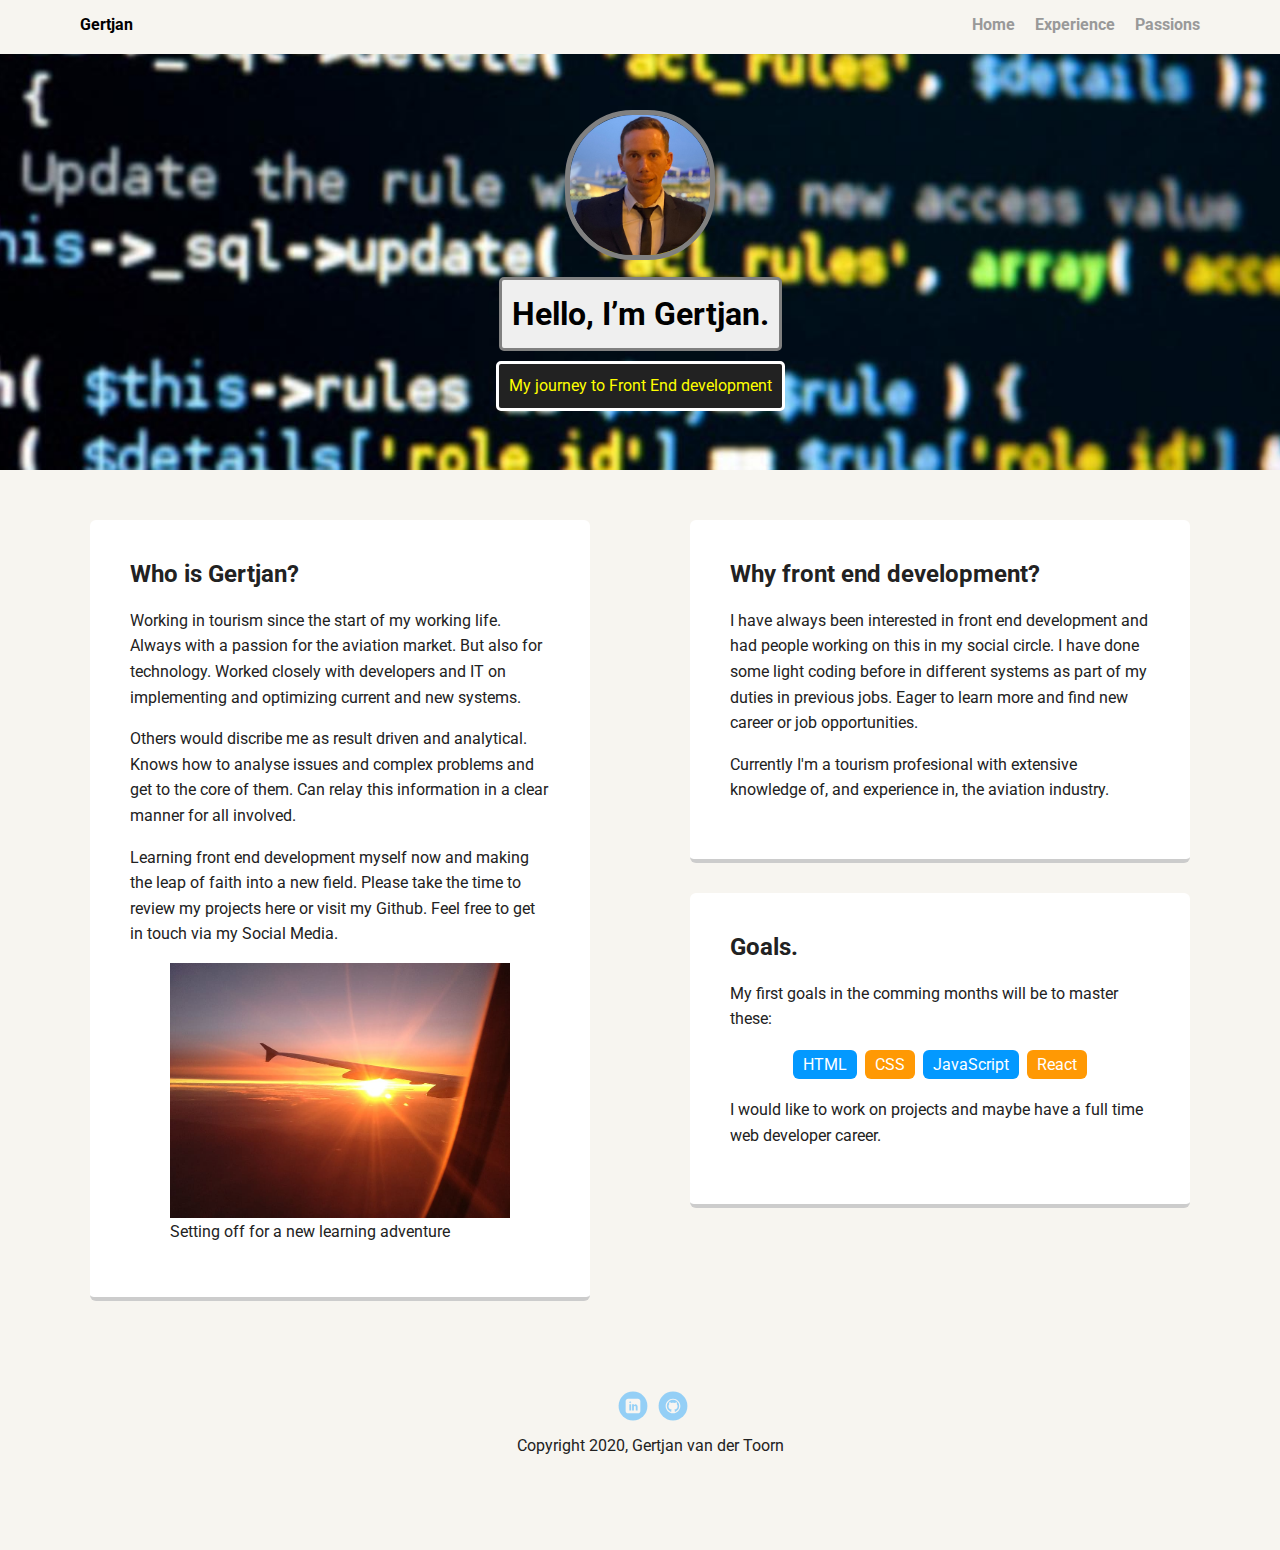
<file: index.html>
<!doctype html>
<html lang="en">
<head>
  <meta charset="utf-8">
  <title>Profile of Gertjan</title>
  <meta name="viewport" content="width=device-width, initial-scale=1.0">
  <link rel="stylesheet" href="styles.css">
  <link href="https://fonts.googleapis.com/css?family=Muli%7CRoboto:400,300,500,700,900" rel="stylesheet"></head>
  <body>

    <nav class="main-nav">
        <ul class="nav">
          <li class="name">Gertjan</li>
          <li><a href="index.html">Home</a></li>
          <li><a href="experience.html">Experience</a></li>
          <li><a href="passions.html">Passions</a></li>
        </ul>
    </nav>

    <header>
      <img src="images/profile.jpeg" alt="image of Gertjan" class="profile-image">
      <h1 class="tag name">Hello, I’m Gertjan.</h1>
      <p class="tag location">My journey to Front End development</p>
    </header>

    <main class="flex">

      <section class="card">
        <h2>Who is Gertjan?</h2>
        <p>Working in tourism since the start of my working life. Always with a passion for the aviation market. But also for technology. Worked closely with developers and IT on implementing and optimizing current and new systems.</p>
        <p>Others would discribe me as result driven and analytical. Knows how to analyse issues and complex problems and get to the core of them. Can relay this information in a clear manner for all involved.</p>
        <p>Learning front end development myself now and making the leap of faith into a new field. Please take the time to review my projects here or visit my Github. Feel free to get in touch via my Social Media.</p>
        <figure>
        <img src="images/plane-sun.jpg" alt="sunrise from plane" class="page-image">
        <caption>Setting off for a new learning adventure</caption>
        </figure>
      </section>

      <div>
        <section class="card">
          <h2>Why front end development?</h2>
          <p>I have always been interested in front end development and had people working on this in my social circle. I have done some light coding before in different systems as part of my duties in previous jobs. Eager to learn more and find new career or job opportunities.</p>
          <p>Currently I'm a tourism profesional with extensive knowledge of, and experience in, the aviation industry.</p>
        </section> 

        <section class="card">
          <h2>Goals.</h2>
          <p>My first goals in the comming months will be to master these:</p>
          <ul class="skills">
            <li>HTML</li>
            <li>CSS</li>
            <li>JavaScript</li>
            <li>React</li>
          </ul>
          <p>I would like to work on projects and maybe have a full time web developer career.</p>
        </section> 
      </div>

    </main>
    <footer>
      <ul>
        <li><a href="https://www.linkedin.com/in/gvandertoorn/" target="_blank"class="social linkedin">LinkedIn</a></li>
        <li><a href="https://github.com/gertjanvdt" target="_blank" class="social github">Github</a></li>
      </ul>
      <p class="copyright">Copyright 2020, Gertjan van der Toorn</p>
    </footer>
  </body>
  </html>
</file>
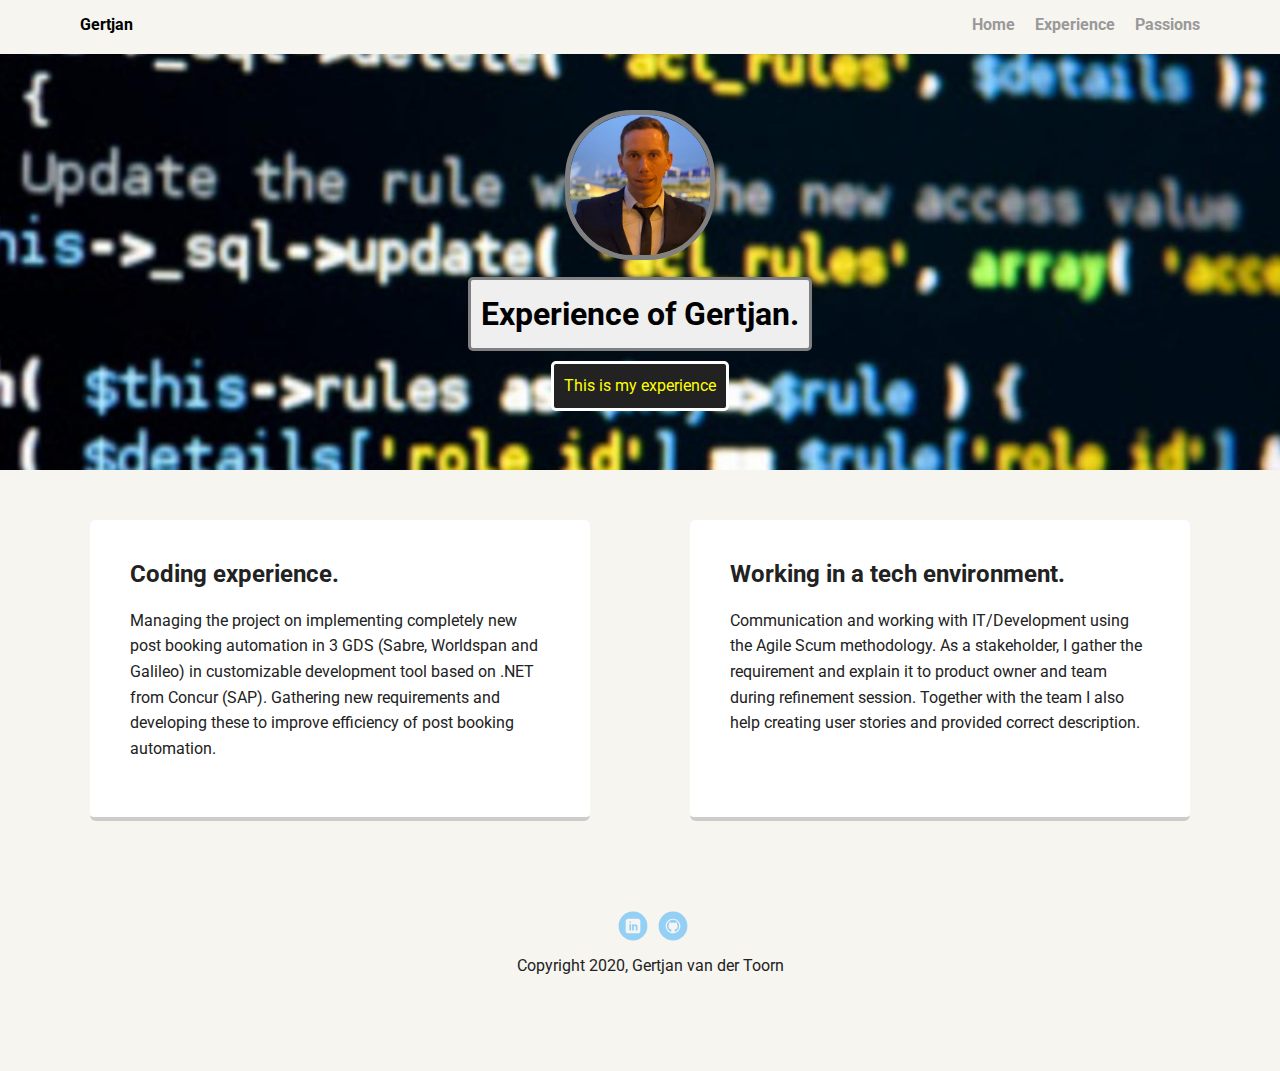
<file: experience.html>
<!doctype html>
<html lang="en">
<head>
  <meta charset="utf-8">
  <title>Gertjan - Experience</title>
  <meta name="viewport" content="width=device-width, initial-scale=1.0">
  <link rel="stylesheet" href="styles.css">
  <link href="https://fonts.googleapis.com/css?family=Muli%7CRoboto:400,300,500,700,900" rel="stylesheet"></head>
  <body>

    <nav class="main-nav">
        <ul class="nav">
          <li class="name">Gertjan</li>
          <li><a href="index.html">Home</a></li>
          <li><a href="experience.html">Experience</a></li>
          <li><a href="passions.html">Passions</a></li>
        </ul>
    </nav>

    <header>
      <img src="images/profile.jpeg" alt="profile picture" class="profile-image">
      <h1 class="tag name">Experience of Gertjan.</h1>
      <p class="tag location">This is my experience</p>
    </header>

    <main class="flex">

      <section class="card">
        <h2>Coding experience.</h2>
        <p>Managing the project on implementing completely new post booking automation in 3 GDS (Sabre, Worldspan and Galileo) in customizable development tool based on .NET from Concur (SAP). Gathering new requirements and developing these to improve efficiency of post booking automation.</p>
      </section> 

      <section class="card">
        <h2>Working in a tech environment.</h2>
        <p>Communication and working with IT/Development using the Agile Scum methodology. As a stakeholder, I gather the requirement and explain it to product owner and team during refinement session. Together with the team I also help creating user stories and provided correct description.</p>
      </section> 

    </main>
    <footer>
      <ul>
        <li><a href="https://www.linkedin.com/in/gvandertoorn/" target="_blank"class="social linkedin">LinkedIn</a></li>
        <li><a href="https://github.com/gertjanvdt" target="_blank" class="social github">Github</a></li>
      </ul>
      <p class="copyright">Copyright 2020, Gertjan van der Toorn</p>
    </footer>
  </body>
  </html>
</file>
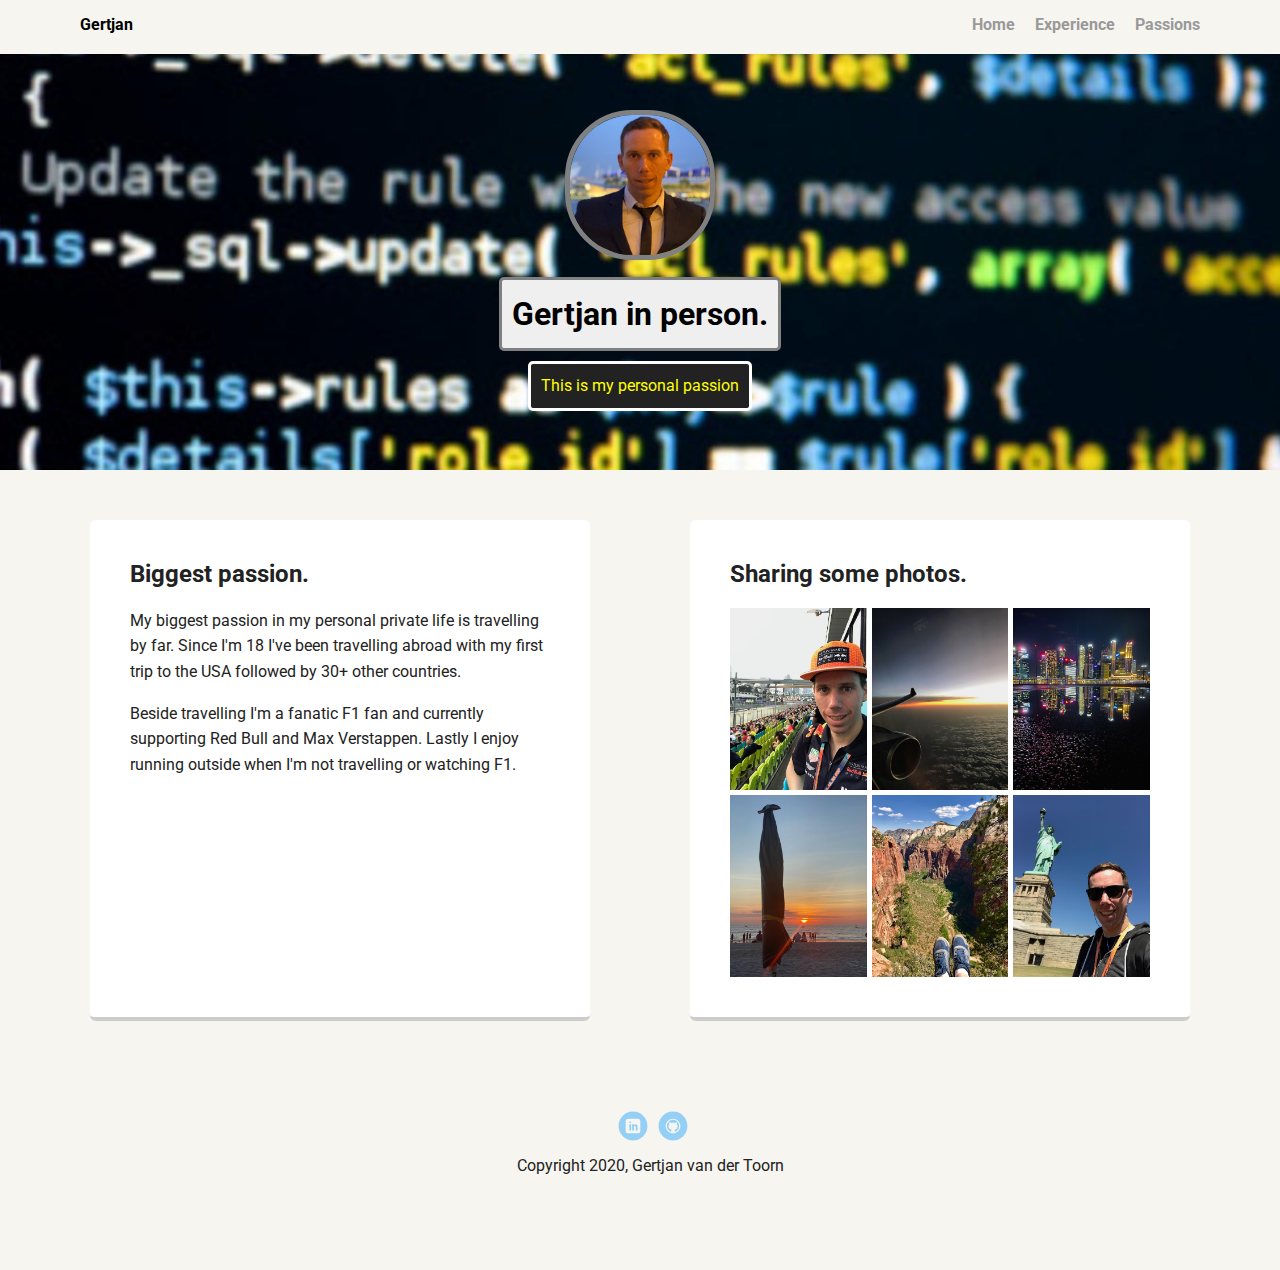
<file: passions.html>
<!doctype html>
<html lang="en">
<head>
  <meta charset="utf-8">
  <title>Gertjan - Passions</title>
  <meta name="viewport" content="width=device-width, initial-scale=1.0">
  <link rel="stylesheet" href="styles.css">
  <link href="https://fonts.googleapis.com/css?family=Muli%7CRoboto:400,300,500,700,900" rel="stylesheet"></head>
  <body>

    <nav class="main-nav">
        <ul class="nav">
          <li class="name">Gertjan</li>
          <li><a href="index.html">Home</a></li>
          <li><a href="experience.html">Experience</a></li>
          <li><a href="passions.html">Passions</a></li>
        </ul>
    </nav>

    <header>
      <img src="images/profile.jpeg" alt="profile picture" class="profile-image">
      <h1 class="tag name">Gertjan in person.</h1>
      <p class="tag location">This is my personal passion</p>
    </header>

    <main class="flex">

      <section class="card">
        <h2>Biggest passion.</h2>
        <p>My biggest passion in my personal private life is travelling by far. Since I'm 18 I've been travelling abroad with my first trip to the USA followed by 30+ other countries.</p>
        <p>Beside travelling I'm a fanatic F1 fan and currently supporting Red Bull and Max Verstappen. Lastly I enjoy running outside when I'm not travelling or watching F1.</p>
      </section> 

      <section class="card">
        <h2>Sharing some photos.</h2>
        <div class="foto-card">
            <img src="images/f1-sg.jpeg" alt="selfie at Singapore F1">
            <img src="images/wing.jpeg" alt="an airplane wing at sunrise">
            <img src="images/singapore.jpeg" alt="singapore skyline">
            <img src="images/beach.jpeg" alt="sunset at the beach">
            <img src="images/zion.jpeg" alt="view from canyon">
            <img src="images/new-york.jpeg" alt="lady liberty at new york">
        </div>
      </section> 

    </main>
    <footer>
      <ul>
        <li><a href="https://www.linkedin.com/in/gvandertoorn/" target="_blank"class="social linkedin">LinkedIn</a></li>
        <li><a href="https://github.com/gertjanvdt" target="_blank" class="social github">Github</a></li>
      </ul>
      <p class="copyright">Copyright 2020, Gertjan van der Toorn</p>
    </footer>
  </body>
  </html>
</file>
<file: styles.css>
/* Global Layout Set-up */
* { 
  box-sizing: border-box;
}
  
body {
  margin: 0;
  padding: 0;
  text-align: center;
  font-family: 'Roboto', sans-serif;
  color: #222;
  background: #f7f5f0;
}
/* Link Styles */

a {
  text-decoration: none;
  color: #999;
}
a:hover {
  color: #6633ff;
}

/* Section Styles */

.main-nav {
  width: 100%;
  background: #f7f5f0;
  min-height: 30px;
  padding: 10px;
  position: fixed;
  text-align: center;
}
.nav {
  display: flex;
  justify-content: space-around;
  font-weight: 700;
  list-style-type: none;
  margin: 0 auto;
  padding: 0;
}

.nav .name {
    display: block;
    margin-right: auto;
    color: black;
}
.nav li {
  padding: 5px 10px 10px 10px;
}
.nav a {
  transition: all .5s;
}
.nav a:hover {
  color: black
}

header {
  text-align: center;
  background: url('images/code.jpg') no-repeat top center ;
  background-size: cover;
  overflow: hidden;
  padding-top: 60px;
}
header {
  line-height: 1.5;
}
header .profile-image {
  margin-top: 50px;
  width: 150px;
  height: 150px;
  border-radius: 45%;
  border: 5px solid grey;
  transition: all .5s;
}
header .profile-image:hover {
  transform: scale(1.2) rotate(5deg);
}

.page-image{
  max-width: 100%;
}

.foto-card{
  display: grid;
  grid-template-columns: 1fr 1fr 1fr;
  grid-template-rows: 1fr 1fr;
  column-gap: 5px;
  row-gap: 5px;
}

.foto-card > img{
  max-width: 100%;
}

.foto-card > img:hover{
  transform: scale(1.1);
}

.tag {
  background-color: #efefef;
  color: black;
  padding: 10px;
  border-radius: 5px;
  display: table;
  margin: 10px auto;
  border: grey 3px solid;
} 
.location {
  background-color: #222;
  color: yellow;
  border: white 3px solid;
}

.card {
  margin: 30px;
  padding: 20px 40px 40px;
  max-width: 500px;
  text-align: left;
  background: #fff;
  border-bottom: 4px solid #ccc;
  border-radius: 6px;
  transition: all .5s;
}
.card:hover {
  border-color: black;
}

ul.skills {
  padding: 0;
  text-align: center;
}

.skills li {
  border-radius: 6px;
  display: inline-block;
  background: #ff9904;
  color: white;
  padding: 5px 10px;
  margin: 2px;
}

.skills li:nth-child(odd) {
  background: #0399ff;
}

footer {
  width: 100%;
  min-height: 30px;
  padding: 20px 0 40px 20px;
}

footer .copyright {
  top: -8px;
  font-size: .75em;
}

footer ul {
  list-style-type: none;
  margin: 0;
  padding: 0;
}

footer ul li {
  display: inline-block;
}

a.social {
  display: inline-block;
  text-indent: -9999px;
  margin-left: 5px;
  width: 30px;
  height: 30px;
  background-size: 30px 30px;
  opacity: .4;
  transition: all .5s;
}
a.twitter {
  background-image: url(images/twitter.svg);
}
a.linkedin {
  background-image: url(images/linkedin.svg);
}
a.github {
  background-image: url(images/github.svg);
}
a.social:hover {
  opacity: 1;
}
.clearfix {
  clear: both;
}

/* Styles for larger screens */
@media screen and (min-width: 720px) {
  
  .flex {
      display: -ms-flexbox;      /* TWEENER - IE 10 */
      display: flex; 
      max-width: 1200px;
      -ms-flex-pack: distribute;
      justify-content: space-around;
      margin: 0 auto;
  }

  header {
    min-height: 470px;
  }

  .nav {
    max-width: 1200px;
    padding: 0 30px;
  }


  main {
    padding-top: 20px;
  }

  main p {
    line-height: 1.6em;
  }

  footer {
    font-size: 1.3em;
    max-width: 1200px;
    margin: 40px auto;
  }

}
</file>
